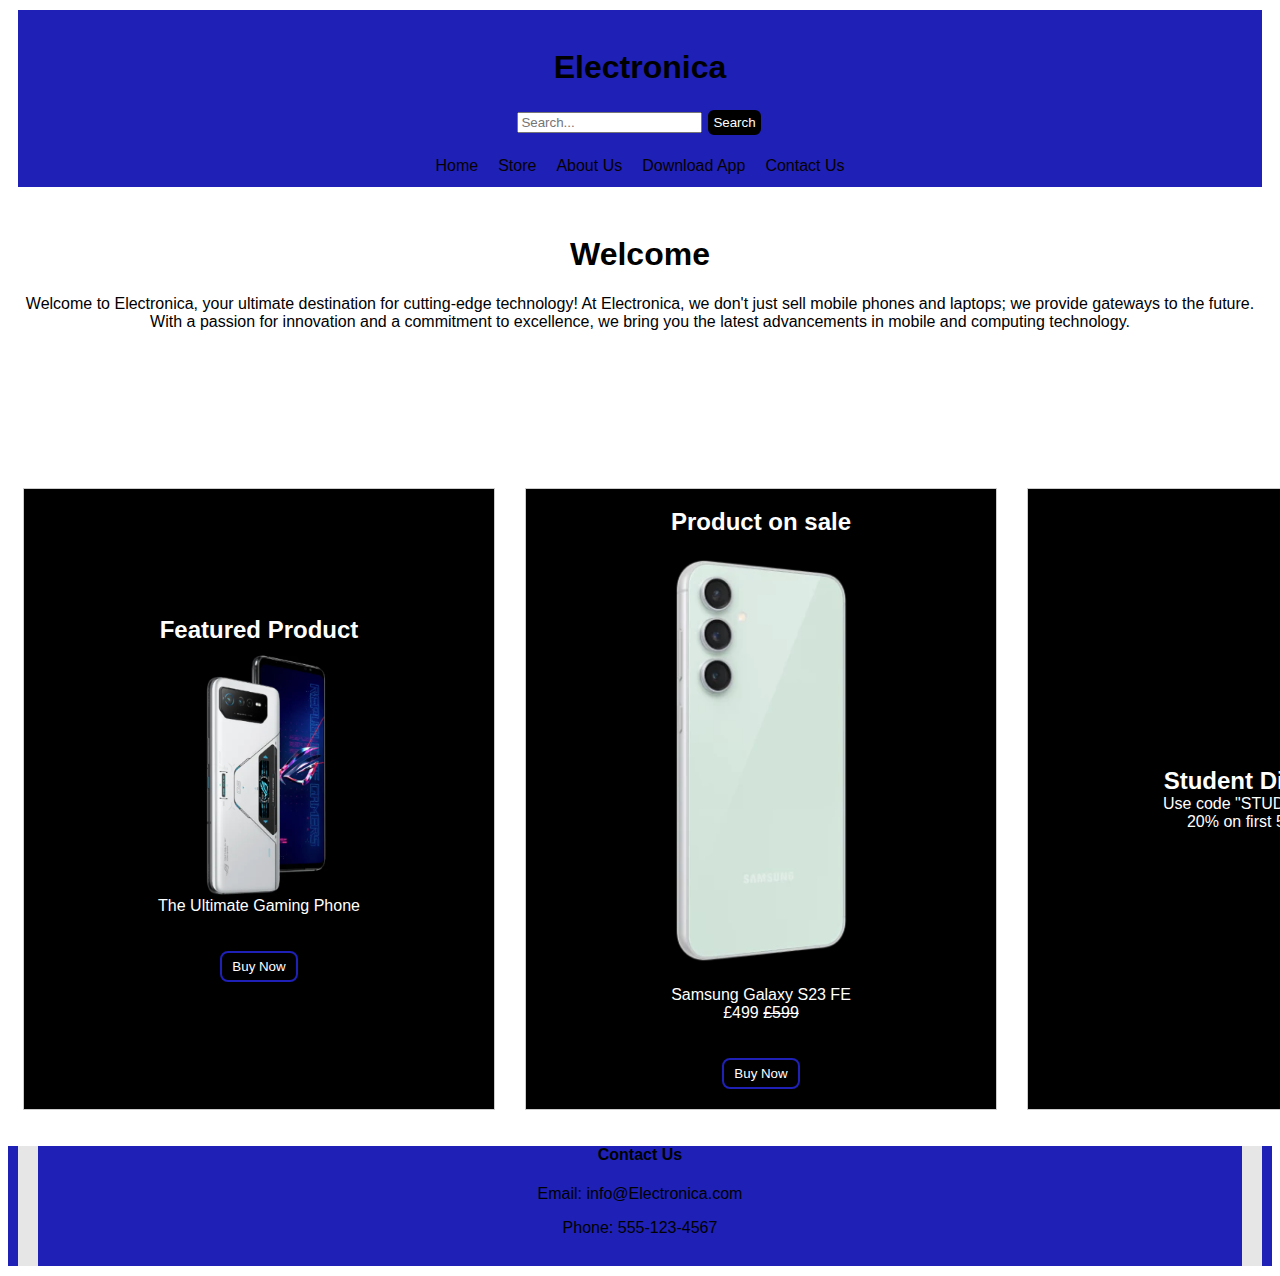
<file: index.html>
<!DOCTYPE html>
<html lang="en">
<head>
    <meta charset="UTF-8">
    <meta http-equiv="X-UA-Compatible" content="IE=edge">
    <meta name="viewport" content="width=device-width, initial-scale=1.0">
    <link rel="stylesheet" href="styles.css">
    <title>Electronica</title>
</head>
<style>
    body {
        background-color: rgb(255, 255, 255);
    }

    .featured_product p {
        color: #ffff;
        font-family: Verdana, Geneva, Tahoma, sans-serif;
        display: inline-block; 
        width: 45%;
        margin: 0 2.5%; 
        vertical-align: top; 
        box-sizing: border-box;
}

table {
        width: 100%;
    }
    .featured_product {
        border: 1px solid #ccc;
        padding: 10px;
        text-align: center;
    }
    .table_row {
        display: table-row; 
    }
    .table_data {
        display: table-cell;
    }

    .table_data:first-child {
        padding-right: 5px;
    }
    .table_data:last-child {
        padding-left: 5px; 
    }

</style>

<body>
    <div class="web_header">
        <br>
        <h1>Electronica</h1>
        <form id="form"> 
            <input type="search" id="query" name="q" placeholder="Search...">
            <button>Search</button>
        </form>
        <a href="home.html">Home</a>
        <a href="store.html">Store</a>
        <a href="about-us.html">About Us</a>
        <a href="download-app.html">Download App</a>
        <a href="contact-us.html">Contact Us</a>
    </div>

    <br>
    <h1 id="welcome_page">Welcome</h1>

    <p id="welcome_text">
        Welcome to Electronica, your ultimate destination for cutting-edge technology! At Electronica, we don't just sell mobile phones and laptops; we provide gateways to the future. With a passion for innovation and a commitment to excellence, we bring you the latest advancements in mobile and computing technology.
    </p>
    <br><br><br><br><br><br><br> 
    <table>
        <tr class="table_row">
            <td class="table_data">
                <div class="featured_product">
                    <h2>Featured Product</h2>
                    <img src="images/asus-rog-phone-6-6-pro-black.webp" alt="ROG Phone 6">
                    <p>The Ultimate Gaming Phone</p> <br><br>
                    <button>Buy Now</button>
                </div>
            </td>
            <td class="table_data">
                <div class="featured_product">
                    <h2>Product on sale</h2>
                    <img src="images/samsung-galaxy-s23-fe.webp" alt="ROG Phone 6">
                    <p>Samsung Galaxy S23 FE</p>
                    <p>£499 <s>£599</s></p> <br><br>
                    <button>Buy Now</button>
                </div>
            </td>
            <td class="table_data">
                <div class="featured_product">
                    <h2>Student Discount</h2>
                    <p>Use code "STUDENT20" for 20% on first 5 orders.</p>
                </div>
            </td>
        </tr>
    </table>
<footer>
    <div class="containers">
        <div class="row">
        <div class="column">
        <h4>Contact Us</h4>
        <p>Email: info@Electronica.com</p>
        <p>Phone: 555-123-4567</p>
    </div>
            </div>
        </div>
    </footer>
</body>

</html>
</file>
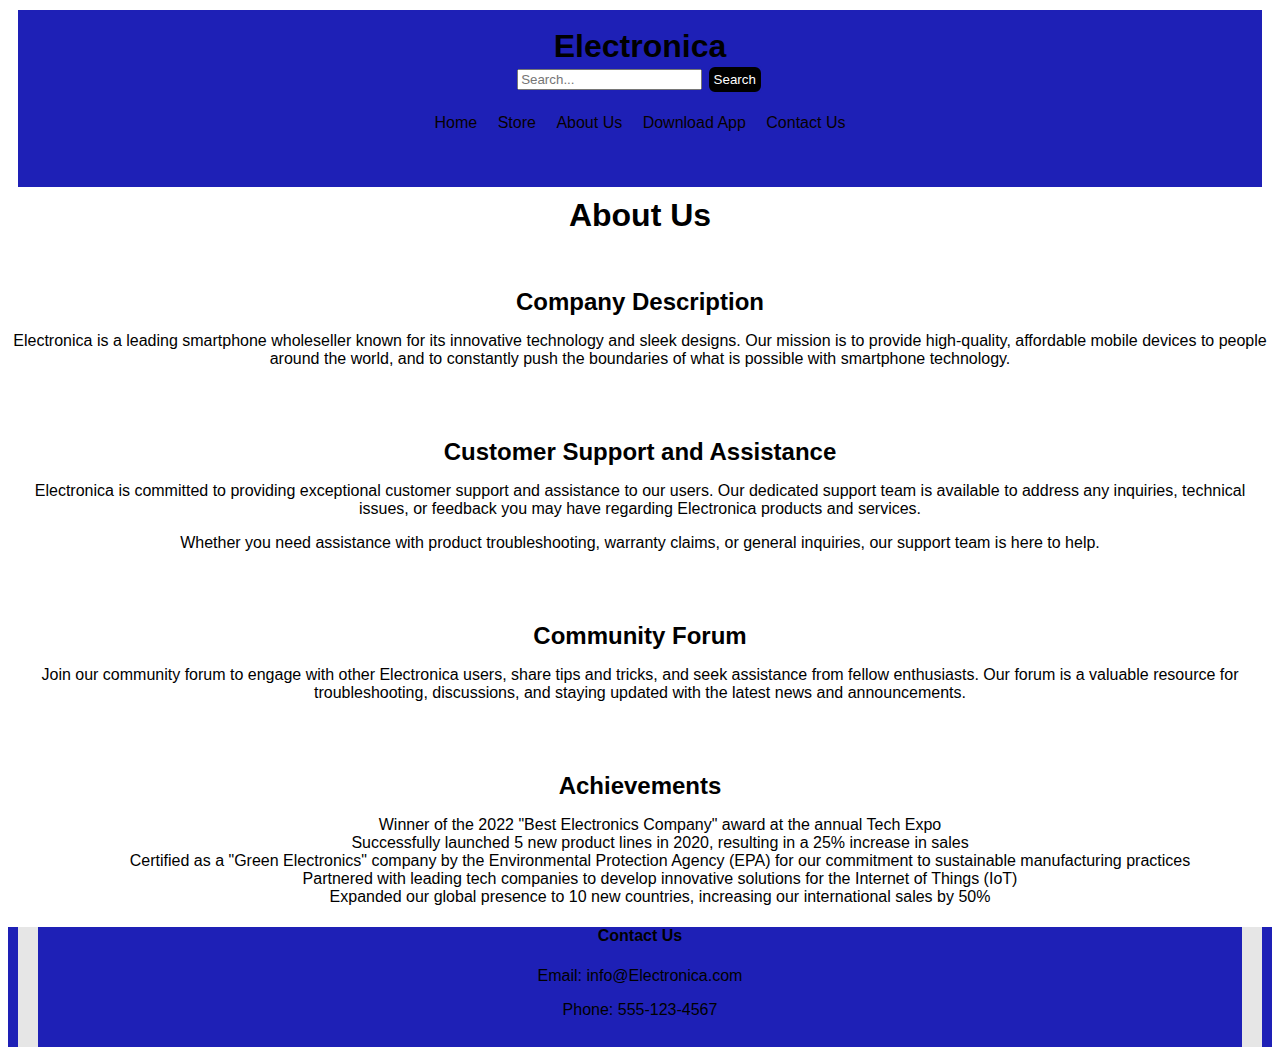
<file: about-us.html>
<!DOCTYPE html>
<html lang="en">
<head>
    <meta charset="UTF-8">
    <meta http-equiv="X-UA-Compatible" content="IE=edge">
    <meta name="viewport" content="width=device-width, initial-scale=1.0">
    <link rel="stylesheet" href="styles.css">
    <title>About Us</title>
    <style>
        h1, h2 {
            font-weight: 600;
            text-align: center;
            font-family: Verdana, Geneva, Tahoma, sans-serif;
            margin: 0 auto;
        }

        body {
            font-family: Verdana, Geneva, Tahoma, sans-serif;
            text-align: center;
        }

        ul li {
            list-style: none;
        }
    </style>
</head>
<body>
    <div class="web_header">
        <br>
        <h1>Electronica</h1>
        <form id="form"> 
            <input type="search" id="query" name="q" placeholder="Search...">
            <button>Search</button>
        </form>
        <a href="home.html">Home</a>
        <a href="store.html">Store</a>
        <a href="about-us.html">About Us</a>
        <a href="download-app.html">Download App</a>
        <a href="contact-us.html">Contact Us</a>
    </div>

    <h1>About Us</h1> 
<br><br><br>
    <h2>Company Description</h2>
    <p>Electronica is a leading smartphone wholeseller known for its innovative technology and sleek designs. Our mission is to provide high-quality, affordable mobile devices to people around the world, and to constantly push the boundaries of what is possible with smartphone technology.</p>
<br><br><br>
    <h2>Customer Support and Assistance</h2>
    <p>Electronica is committed to providing exceptional customer support and assistance to our users. Our dedicated support team is available to address any inquiries, technical issues, or feedback you may have regarding Electronica products and services.</p>
    <p>Whether you need assistance with product troubleshooting, warranty claims, or general inquiries, our support team is here to help.</p>
<br><br><br>
    <h2>Community Forum</h2>
    <p>Join our community forum to engage with other Electronica users, share tips and tricks, and seek assistance from fellow enthusiasts. Our forum is a valuable resource for troubleshooting, discussions, and staying updated with the latest news and announcements.</p>
<br><br><br>
    <h2>Achievements</h2>
    <ul>
      <li><i class="fas fa-trophy"></i> Winner of the 2022 "Best Electronics Company" award at the annual Tech Expo</li>
      <li><i class="fas fa-rocket"></i> Successfully launched 5 new product lines in 2020, resulting in a 25% increase in sales</li>
      <li><i class="fas fa-certificate"></i> Certified as a "Green Electronics" company by the Environmental Protection Agency (EPA) for our commitment to sustainable manufacturing practices</li>
      <li><i class="fas fa-partnership"></i> Partnered with leading tech companies to develop innovative solutions for the Internet of Things (IoT)</li>
      <li><i class="fas fa-globe"></i> Expanded our global presence to 10 new countries, increasing our international sales by 50%</li>
    </ul>

    <footer>
        <div class="containers">
            <div class="row">
            <div class="column">
            <h4>Contact Us</h4>
            <p>Email: info@Electronica.com</p>
            <p>Phone: 555-123-4567</p>
            </div>
    </footer>
</body>
</html>
</file>
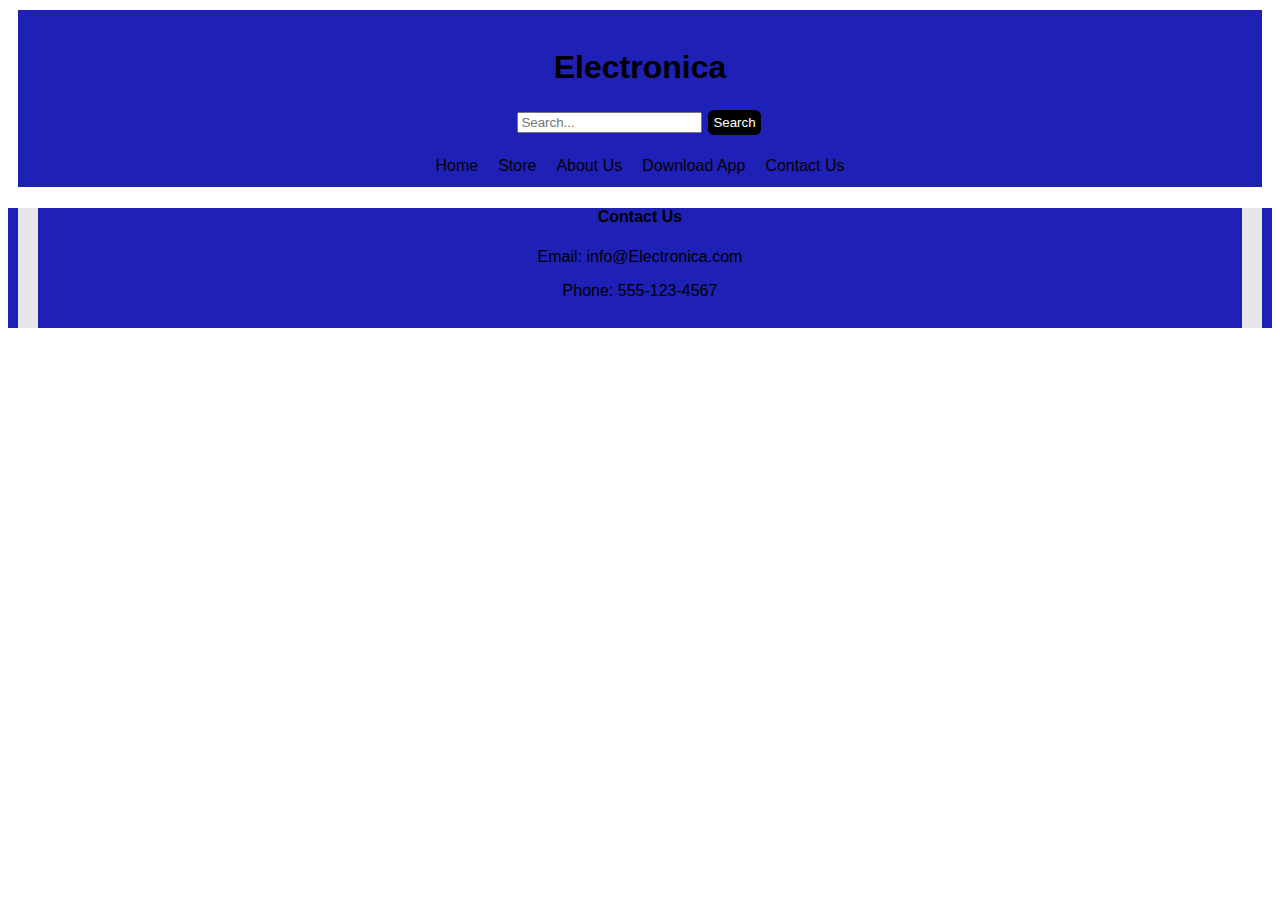
<file: contact-us.html>
<!DOCTYPE html>
<html lang="en">
<head>
    <meta charset="UTF-8">
    <meta http-equiv="X-UA-Compatible" content="IE=edge">
    <meta name="viewport" content="width=device-width, initial-scale=1.0">
    <link rel="stylesheet" href="styles.css">
    <title>Contact Us</title>
</head>
<body>
    <div class="web_header">
        <br>
        <h1>Electronica</h1>
        <form id="form"> 
            <input type="search" id="query" name="q" placeholder="Search...">
            <button>Search</button>
        </form>
        <a href="home.html">Home</a>
        <a href="store.html">Store</a>
        <a href="about-us.html">About Us</a>
        <a href="download-app.html">Download App</a>
        <a href="contact-us.html">Contact Us</a>
    </div>
</body>

<footer>
    <div class="containers">
        <div class="row">
            <div class="column">
                <h4>Contact Us</h4>
                <p>Email: info@Electronica.com</p>
                <p>Phone: 555-123-4567</p>
            </div>
        </div>
    </div>
</footer>
</html>
</file>
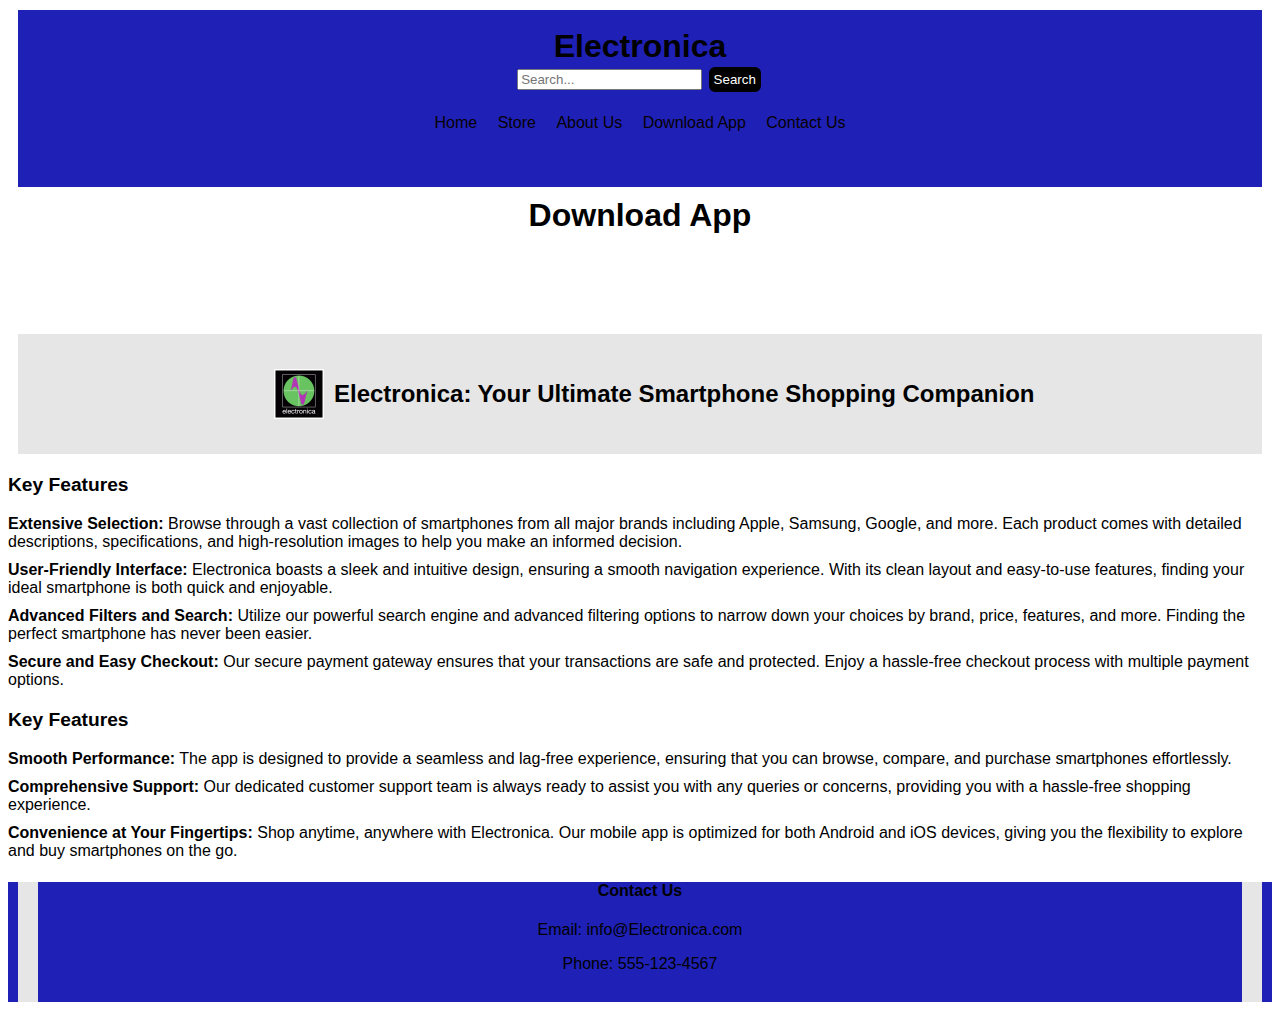
<file: download-app.html>
<!DOCTYPE html>
<html lang="en">
<head>
    <meta charset="UTF-8">
    <meta http-equiv="X-UA-Compatible" content="IE=edge">
    <meta name="viewport" content="width=device-width, initial-scale=1.0">
    <link rel="stylesheet" href="styles.css">
    <title>Download App</title>
</head>
<style>
     h1{
            font-weight: 600;
            text-align: center;
            font-family: Verdana, Geneva, Tahoma, sans-serif;
            margin: 0 auto;
        }

    img {
        margin-left: 16rem;
    }

    h2 {
        font-weight: 600;
            text-align: center;
            font-family: Verdana, Geneva, Tahoma, sans-serif;
    }

    body {
    font-family: Arial, sans-serif;
}

.container {
    display: flex;
    align-items: center;
}

.container img {
    max-width: 50px;
    height: auto;
    margin-right: 10px;
}

h2 {
    margin: 0;
    font-size: 1.5em;
}

h3 {
    font-size: 1.2em;
    margin-top: 20px;
}

ul {
    list-style: none;
    padding: 0;
}

li {
    margin-bottom: 10px;
}


</style>


<body>
    <div class="web_header">
        <br>
        <h1>Electronica</h1>
        <form id="form"> 
            <input type="search" id="query" name="q" placeholder="Search...">
            <button>Search</button>
        </form>
        <a href="home.html">Home</a>
        <a href="store.html">Store</a>
        <a href="about-us.html">About Us</a>
        <a href="download-app.html">Download App</a>
        <a href="contact-us.html">Contact Us</a>
    </div>
</body>

<h1>Download App</h1>
<br><br><br><br><br>

<div class="container">
    <img src="images/electronicaapp.webp" alt="App Icon">
    <h2>Electronica: Your Ultimate Smartphone Shopping Companion</h2>
</div>

<section>
    <h3>Key Features</h3>
    <ul>
        <li><b>Extensive Selection:</b> Browse through a vast collection of smartphones from all major brands including Apple, Samsung, Google, and more. Each product comes with detailed descriptions, specifications, and high-resolution images to help you make an informed decision.</li>
        <li><b>User-Friendly Interface:</b> Electronica boasts a sleek and intuitive design, ensuring a smooth navigation experience. With its clean layout and easy-to-use features, finding your ideal smartphone is both quick and enjoyable.</li>
        <li><b>Advanced Filters and Search:</b> Utilize our powerful search engine and advanced filtering options to narrow down your choices by brand, price, features, and more. Finding the perfect smartphone has never been easier.</li>
        <li><b>Secure and Easy Checkout:</b> Our secure payment gateway ensures that your transactions are safe and protected. Enjoy a hassle-free checkout process with multiple payment options.</li>
    </ul>
</section>

<section>
    <h3>Key Features</h3>
    <ul>
        <li><b>Smooth Performance:</b> The app is designed to provide a seamless and lag-free experience, ensuring that you can browse, compare, and purchase smartphones effortlessly.</li>
        <li><b>Comprehensive Support:</b> Our dedicated customer support team is always ready to assist you with any queries or concerns, providing you with a hassle-free shopping experience.</li>
        <li><b>Convenience at Your Fingertips:</b> Shop anytime, anywhere with Electronica. Our mobile app is optimized for both Android and iOS devices, giving you the flexibility to explore and buy smartphones on the go.</li>
    </ul>
</section>



<footer>
    <div class="containers">
        <div class="row">
            <div class="column">
                <h4>Contact Us</h4>
                <p>Email: info@Electronica.com</p>
                <p>Phone: 555-123-4567</p>
            </div>
        </div>
    </div>
</footer>
</html>
</file>
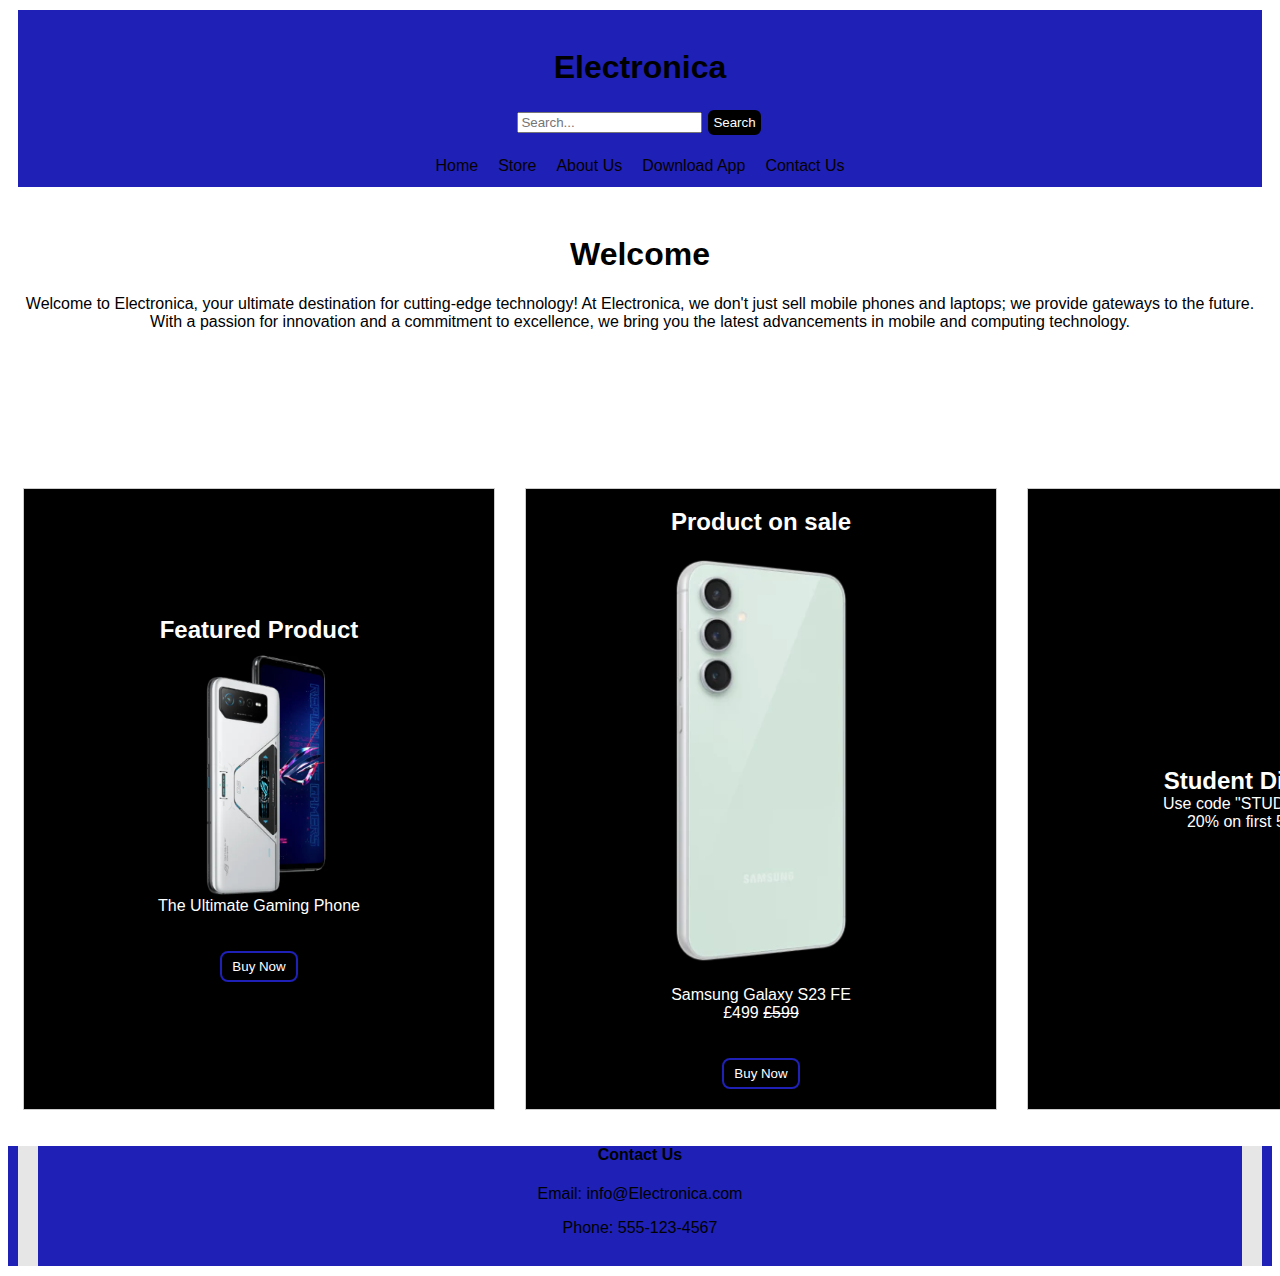
<file: home.html>
<!DOCTYPE html>
<html lang="en">
<head>
    <meta charset="UTF-8">
    <meta http-equiv="X-UA-Compatible" content="IE=edge">
    <meta name="viewport" content="width=device-width, initial-scale=1.0">
    <link rel="stylesheet" href="styles.css">
    <title>Electronica</title>
</head>
<style>
    body {
        background-color: rgb(255, 255, 255);
    }

    .featured_product p {
        color: #ffff;
        font-family: Verdana, Geneva, Tahoma, sans-serif;
        display: inline-block; 
        width: 45%;
        margin: 0 2.5%; 
        vertical-align: top; 
        box-sizing: border-box;
}

table {
        width: 100%;
    }
    .featured_product {
        border: 1px solid #ccc;
        padding: 10px;
        text-align: center;
    }
    .table_row {
        display: table-row; 
    }
    .table_data {
        display: table-cell;
    }

    .table_data:first-child {
        padding-right: 5px;
    }
    .table_data:last-child {
        padding-left: 5px; 
    }

</style>

<body>
    <div class="web_header">
        <br>
        <h1>Electronica</h1>
        <form id="form"> 
            <input type="search" id="query" name="q" placeholder="Search...">
            <button>Search</button>
        </form>
        <a href="home.html">Home</a>
        <a href="store.html">Store</a>
        <a href="about-us.html">About Us</a>
        <a href="download-app.html">Download App</a>
        <a href="contact-us.html">Contact Us</a>
    </div>

    <br>
    <h1 id="welcome_page">Welcome</h1>

    <p id="welcome_text">
        Welcome to Electronica, your ultimate destination for cutting-edge technology! At Electronica, we don't just sell mobile phones and laptops; we provide gateways to the future. With a passion for innovation and a commitment to excellence, we bring you the latest advancements in mobile and computing technology.
    </p>
    <br><br><br><br><br><br><br> 
    <table>
        <tr class="table_row">
            <td class="table_data">
                <div class="featured_product">
                    <h2>Featured Product</h2>
                    <img src="images/asus-rog-phone-6-6-pro-black.webp" alt="ROG Phone 6">
                    <p>The Ultimate Gaming Phone</p> <br><br>
                    <button>Buy Now</button>
                </div>
            </td>
            <td class="table_data">
                <div class="featured_product">
                    <h2>Product on sale</h2>
                    <img src="images/samsung-galaxy-s23-fe.webp" alt="ROG Phone 6">
                    <p>Samsung Galaxy S23 FE</p>
                    <p>£499 <s>£599</s></p> <br><br>
                    <button>Buy Now</button>
                </div>
            </td>
            <td class="table_data">
                <div class="featured_product">
                    <h2>Student Discount</h2>
                    <p>Use code "STUDENT20" for 20% on first 5 orders.</p>
                </div>
            </td>
        </tr>
    </table>
<footer>
    <div class="containers">
        <div class="row">
        <div class="column">
        <h4>Contact Us</h4>
        <p>Email: info@Electronica.com</p>
        <p>Phone: 555-123-4567</p>
    </div>
            </div>
        </div>
    </footer>
</body>

</html>
</file>
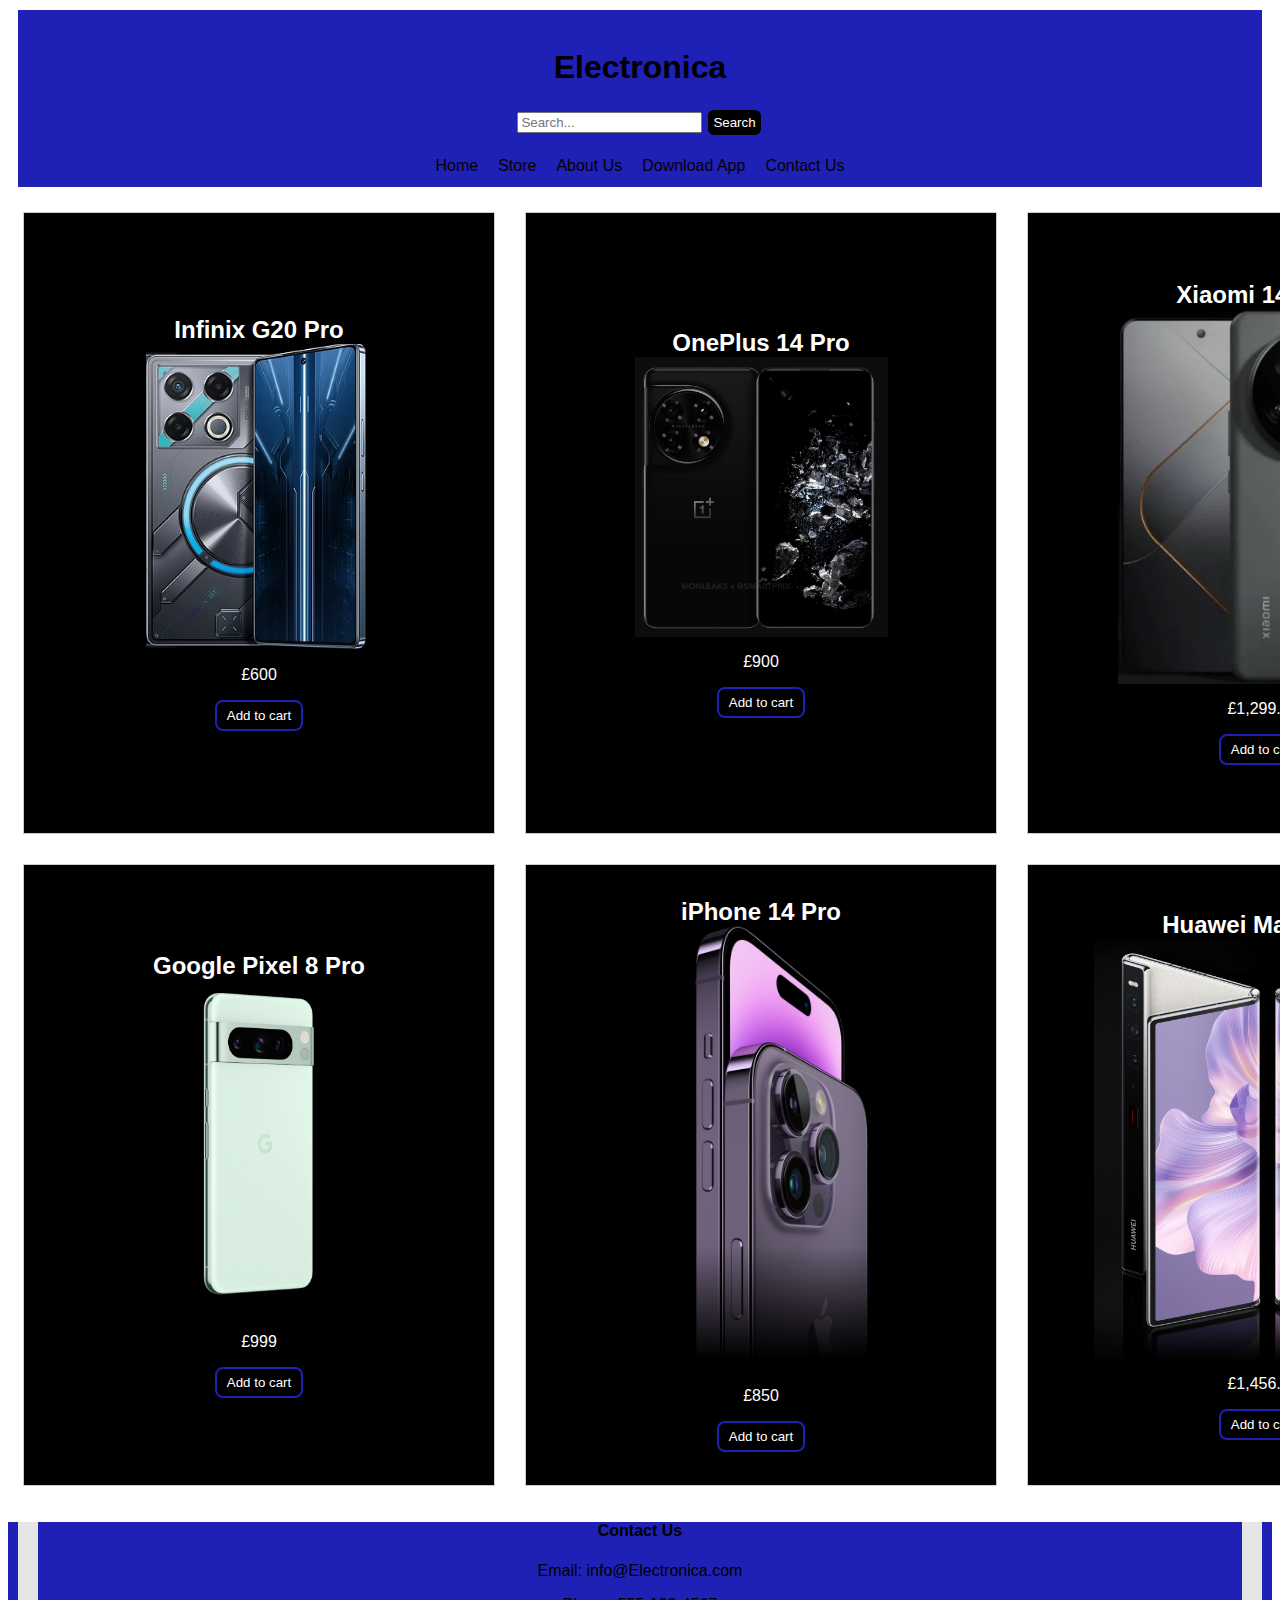
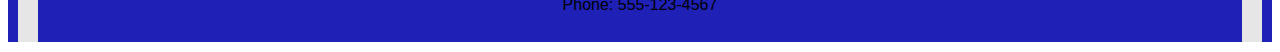
<file: store.html>
<!DOCTYPE html>
<html lang="en">
<head>
    <meta charset="UTF-8">
    <meta http-equiv="X-UA-Compatible" content="IE=edge">
    <meta name="viewport" content="width=device-width, initial-scale=1.0">
    <link rel="stylesheet" href="styles.css">
    <title>Store</title>
</head>

<style>
.featured_product p {
    color: #ffff;
    font-family: Verdana, Geneva, Tahoma, sans-serif;
    font-size: 16px;
}





</style>

<body>
    <div class="web_header">
        <br>
        <h1>Electronica</h1>
        <form id="form"> 
            <input type="search" id="query" name="q" placeholder="Search...">
            <button>Search</button>
        </form>
        <a href="home.html">Home</a>
        <a href="store.html">Store</a>
        <a href="about-us.html">About Us</a>
        <a href="download-app.html">Download App</a>
        <a href="contact-us.html">Contact Us</a>
    </div>
    <table>
        <tr class="table_row">
            <td class="table_data">
                <div class="featured_product">
                    <h2>Infinix G20 Pro</h2>
                    <img src="images/infinix-g20-pro.PNG" alt="G20 Pro">
                    <p>£600</p>
                    <button>Add to cart</button>
                </div>
            </td>
            <td class="table_data">
                <div class="featured_product">
                    <h2>OnePlus 14 Pro</h2>
                    <img src="images/oneplus-11-pro.PNG" alt="Oneplus 14 Pro">
                    <p>£900</p>
                    <button>Add to cart</button>
                </div>
            </td>
            <td class="table_data">
                <div class="featured_product">
                    <h2>Xiaomi 14 Ultra</h2>
                    <img src="images/14-ultra-xiaomi.PNG" alt="Xiaomi 14">
                    <p>£1,299.00</p>
                    <button>Add to cart</button>
                </div>
            </td>
        </tr>
        <tr class="table_row">
            <td class="table_data">
                <div class="featured_product">
                    <h2>Google Pixel 8 Pro</h2>
                    <img src="images/google8pro" alt="Pixel 8 Pro">
                    <p>£999</p>
                    <button>Add to cart</button>
                </div>
            </td>
            <td class="table_data">
                <div class="featured_product">
                    <h2>iPhone 14 Pro</h2>
                    <img src="images/iphone14pro.PNG" alt="iphone 14 Pro">
                    <p>£850</p>
                    <button>Add to cart</button>
                </div>
            </td>
            <td class="table_data">
                <div class="featured_product">
                    <h2>Huawei Mate Xs 2</h2>
                    <img src="images/huaweimatexs2.PNG" alt="Huawei Mate Xs 2">
                    <p>£1,456.88</p>
                    <button>Add to cart</button>
                </div>
            </td>
        </tr>
    </table>

<footer>
    <div class="containers">
        <div class="row">
            <div class="column">
                <h4>Contact Us</h4>
                <p>Email: info@Electronica.com</p>
                <p>Phone: 555-123-4567</p>
            </div>
        </div>
    </div>
</footer>
    
</body>
</html>
</file>
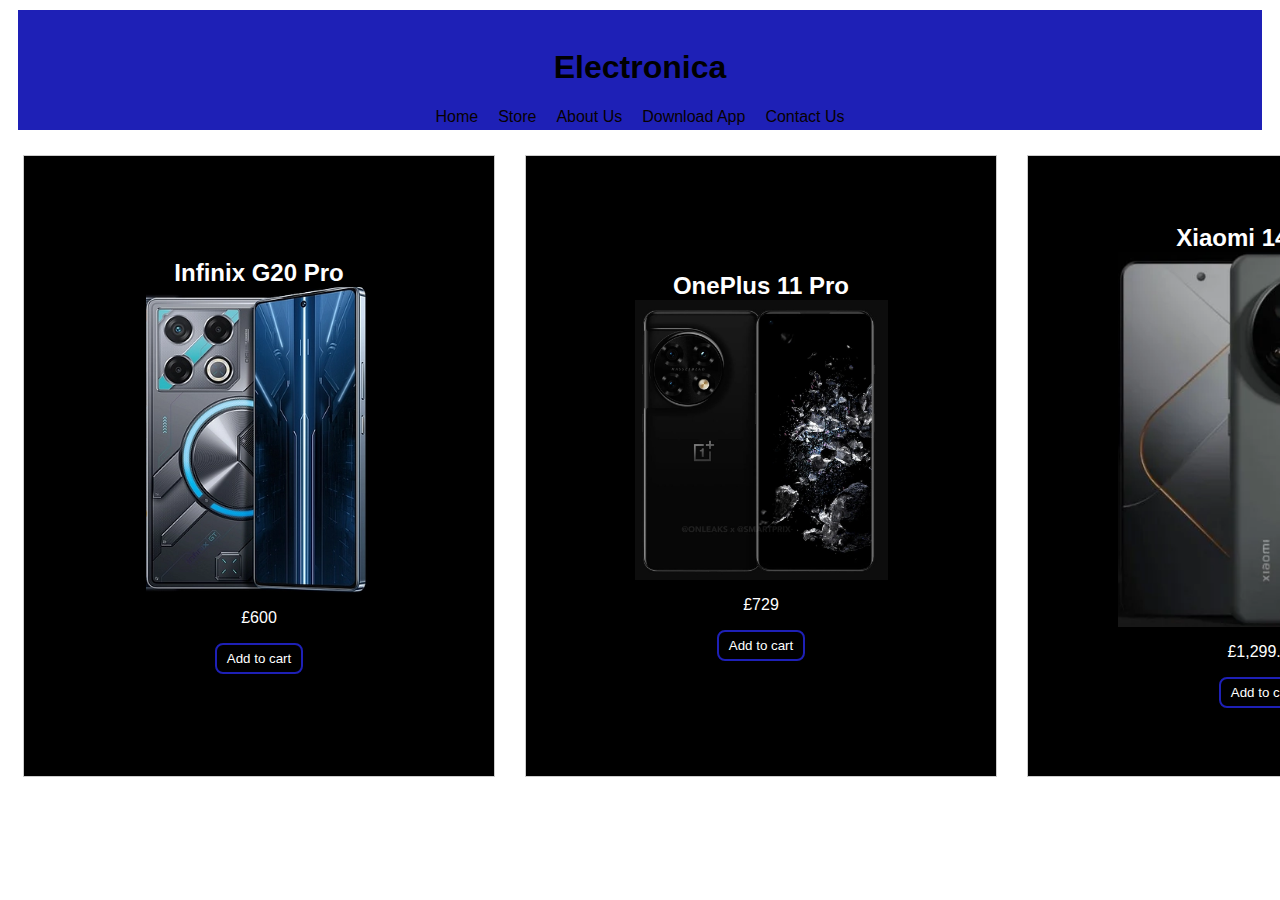
<file: images/Store.html>
<!DOCTYPE html>
<!-- saved from url=(0032)http://127.0.0.1:5500/store.html -->
<html lang="en"><head><meta http-equiv="Content-Type" content="text/html; charset=UTF-8">
    
    <meta http-equiv="X-UA-Compatible" content="IE=edge">
    <meta name="viewport" content="width=device-width, initial-scale=1.0">
    
    <title>Store</title>
<style>
.featured_product p {
    color: #ffff;
    font-family: Verdana, Geneva, Tahoma, sans-serif;
    font-size: 16px;
}

.featured_product button {
    font-family: Verdana, Geneva, Tahoma, sans-serif;
    border-radius: 8px;
    padding: 6px 10px;
    border-color: rgb(30, 32, 182);
    border-style: solid;
    color: rgb(255, 255, 255);
    background-color: black;
    cursor: pointer;

}

.featured_product button:hover {
    color: rgb(8, 248, 248);
}



</style><link rel="stylesheet" href="./Store_files/styles.css"></head>



<body>
    <div class="web_header">
        <br>
        <h1>Electronica</h1>
        <a href="http://127.0.0.1:5500/home.html">Home</a>
        <a href="http://127.0.0.1:5500/store.html">Store</a>
        <a href="http://127.0.0.1:5500/about-us.html">About Us</a>
        <a href="http://127.0.0.1:5500/download-app.html">Download App</a>
        <a href="http://127.0.0.1:5500/contact-us.html">Contact Us</a>
    </div>

    <table>
        <tbody><tr class="table_row">
            <td class="table_data">
                <div class="featured_product">
                    <h2>Infinix G20 Pro</h2>
                    <img src="./Store_files/infinix-g20-pro.PNG" alt="G20 Pro">
                    <p>£600</p>
                    <button>Add to cart</button>
                </div>
            </td>
            <td class="table_data">
                <div class="featured_product">
                    <h2>OnePlus 11 Pro</h2>
                    <img src="./Store_files/oneplus-11-pro.PNG" alt="Oneplus 11 Pro">
                    <p>£729</p>
                    <button>Add to cart</button>
                </div>
            </td>
            <td class="table_data">
                <div class="featured_product">
                    <h2>Xiaomi 14 Ultra</h2>
                    <img src="./Store_files/14-ultra-xiaomi.PNG" alt="Xiaomi 14">
                    <p>£1,299.00</p>
                    <button>Add to cart</button>
                </div>
            </td>
            <td class="table_data">
                <div class="featured_product">
                    <h2>Google Pixel 8 Pro</h2>
                    <img src="./Store_files/google8pro" alt="Pixel 8 Pro">
                    <p>£999</p>
                    <button>Add to cart</button>
                </div>
            </td><td class="table_data">
                    <div class="featured_product">
                    <h2>iPhone 14 Pro</h2>
                    <img src="./Store_files/iphone14pro.PNG" alt="iphone 14 Pro">
                    <p>£900</p>
                    <button>Add to cart</button>
                </div>
        </td></tr>
    </tbody></table>
<!-- Code injected by live-server -->
<script>
	// <![CDATA[  <-- For SVG support
	if ('WebSocket' in window) {
		(function () {
			function refreshCSS() {
				var sheets = [].slice.call(document.getElementsByTagName("link"));
				var head = document.getElementsByTagName("head")[0];
				for (var i = 0; i < sheets.length; ++i) {
					var elem = sheets[i];
					var parent = elem.parentElement || head;
					parent.removeChild(elem);
					var rel = elem.rel;
					if (elem.href && typeof rel != "string" || rel.length == 0 || rel.toLowerCase() == "stylesheet") {
						var url = elem.href.replace(/(&|\?)_cacheOverride=\d+/, '');
						elem.href = url + (url.indexOf('?') >= 0 ? '&' : '?') + '_cacheOverride=' + (new Date().valueOf());
					}
					parent.appendChild(elem);
				}
			}
			var protocol = window.location.protocol === 'http:' ? 'ws://' : 'wss://';
			var address = protocol + window.location.host + window.location.pathname + '/ws';
			var socket = new WebSocket(address);
			socket.onmessage = function (msg) {
				if (msg.data == 'reload') window.location.reload();
				else if (msg.data == 'refreshcss') refreshCSS();
			};
			if (sessionStorage && !sessionStorage.getItem('IsThisFirstTime_Log_From_LiveServer')) {
				console.log('Live reload enabled.');
				sessionStorage.setItem('IsThisFirstTime_Log_From_LiveServer', true);
			}
		})();
	}
	else {
		console.error('Upgrade your browser. This Browser is NOT supported WebSocket for Live-Reloading.');
	}
	// ]]>
</script>

</body></html>
</file>
<file: styles.css>
div {
    margin: 10px;
    background-color: rgb(230, 230, 230);
    text-align: center;
    height: 7.5rem; 
    width: auto;
}



.featured_product:hover {
    transform: scale(1.05);
}

.web_header {
    position: sticky;
    top: 0;
    left: 0;
    z-index: 999;
    background-color: rgb(30, 32, 182);
    padding-bottom: 57px;
}


div h1{
    font-family: Arial, Helvetica, sans-serif;
    text-align: center;
}

h2 {
    font-family: Arial, Helvetica, sans-serif;
    margin-left: 170px;
}

div a{
    color: rgb(7, 1, 1);
    padding: 8px;
    text-align: center;
    font: 1em sans-serif;
    text-decoration: none;
}

#welcome_text {
    font-family: Verdana, Geneva, Tahoma, sans-serif;
    font-size: 16px;
    text-align: center;
}

#welcome_page {
    font-family: Verdana, Geneva, Tahoma, sans-serif;
    font-weight: 700;
    text-align: center;
}

#head_image {
    height: 50rem;
    width: 60%;
}

#form {
    margin-bottom: 20px;
    border-style: none;
}

#form button {
    font-family: Verdana, Geneva, Tahoma, sans-serif;
    border-radius: 8px;
    padding: 5px;
    border-color: rgb(30, 32, 182);
    border-style: solid;
    color: rgb(255, 255, 255);
    background-color: black;
    cursor: pointer;
}

.featured_product {
    width: 450px;
    height: 600px;
    background-color: rgb(0, 0, 0);
    display: flex;
    flex-direction: column;
    justify-content: center;
    align-items: center;
    transition: transform 0.3s;
}

.featured_product h2 {
    color: #ffffff;
    text-align: center;
    margin: 0; 
}

.featured_product img {
    max-width: 100%; 
}

table {
    width: 100%;
    border-collapse: collapse;
}

.featured_product {
    border: 1px solid #ccc;
    padding: 10px;
    text-align: center;
}

.featured_product button {
    font-family: Verdana, Geneva, Tahoma, sans-serif;
    border-radius: 8px;
    padding: 6px 10px;
    border-color: rgb(30, 32, 182);
    border-style: solid;
    color: rgb(255, 255, 255);
    background-color: black;
    cursor: pointer;

}

.featured_product button:hover {
    color: rgb(8, 248, 248);
}

.table_row {
    display: table-row; 
}

.table_data {
    display: table-cell;
    padding: 5px;
}

footer {
    background-color: rgb(30, 32, 182);
    font-family: 'Segoe UI', Tahoma, Geneva, Verdana, sans-serif;
    
}

.column {
    background-color: rgb(30, 32, 182);
}
</file>
<file: images/Store_files/styles.css>
div {
    margin: 10px;
    background-color: rgb(230, 230, 230);
    text-align: center;
    height: 7.5rem; 
    width: auto;
}


.web_header {
    position: sticky;
    top: 0;
    left: 0;
    z-index: 999;
    background-color: rgb(30, 32, 182);
}


div h1{
    font-family: Arial, Helvetica, sans-serif;
    text-align: center;
}

h2 {
    font-family: Arial, Helvetica, sans-serif;
    margin-left: 170px;
}

div a{
    color: rgb(7, 1, 1);
    padding: 8px;
    text-align: center;
    font: 1em sans-serif;
    text-decoration: none;
}

#welcome_text {
    font-family: Verdana, Geneva, Tahoma, sans-serif;
    font-size: 16px;
    text-align: center;
}

#welcome_page {
    font-family: Verdana, Geneva, Tahoma, sans-serif;
    font-weight: 700;
    text-align: center;
}

#head_image {
    height: 50rem;
    width: 60%;
}

.featured_product {
    width: 450px;
    height: 600px;
    background-color: rgb(0, 0, 0);
    display: flex;
    flex-direction: column;
    justify-content: center;
    align-items: center;
}

.featured_product h2 {
    color: #ffffff;
    text-align: center;
    margin: 0; 
}

.featured_product img {
    max-width: 100%; 
}

table {
    width: 100%;
    border-collapse: collapse;
}

.featured_product {
    border: 1px solid #ccc;
    padding: 10px;
    text-align: center;
}

.table_row {
    display: table-row; 
}

.table_data {
    display: table-cell;
    padding: 5px;
}
</file>
